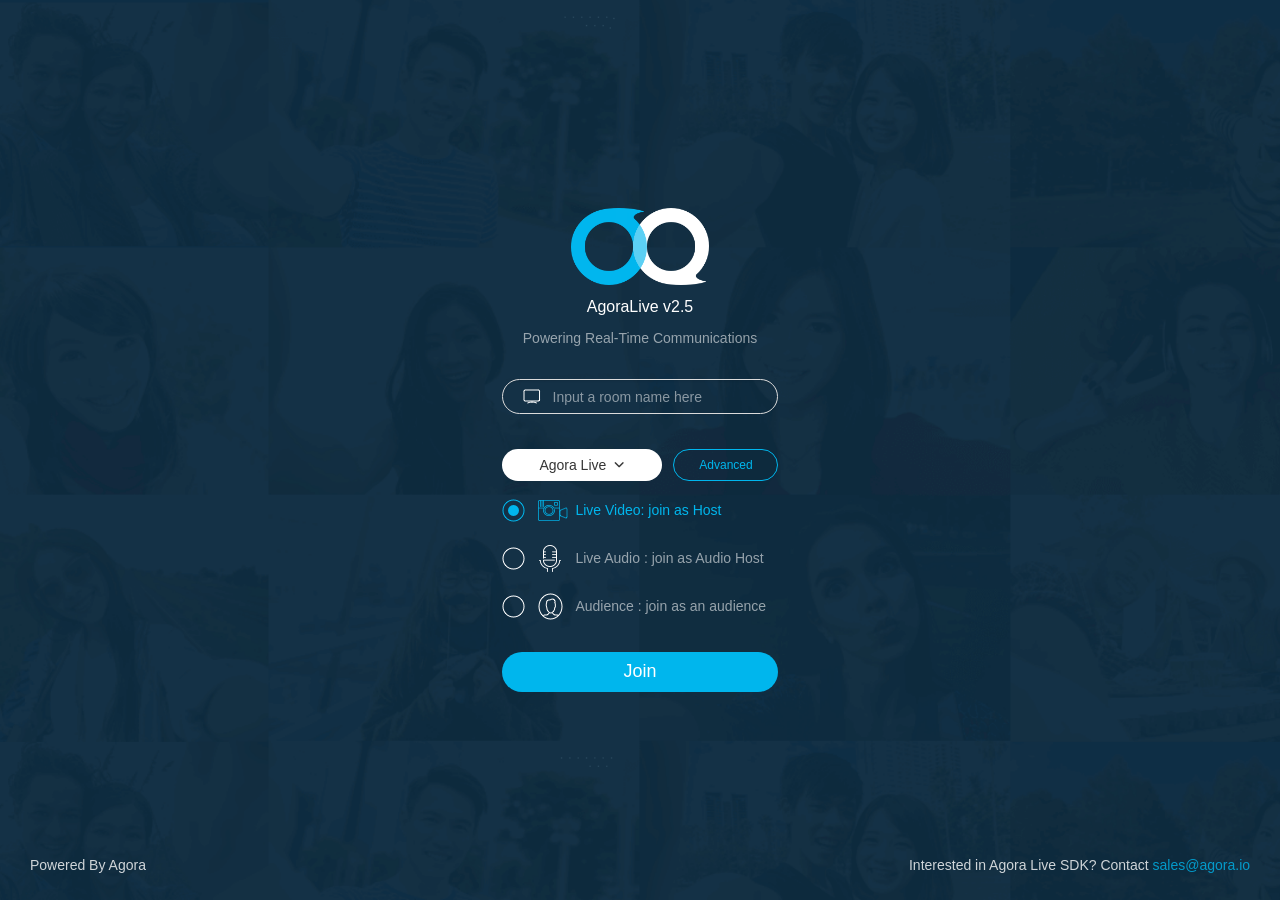
<file: index.html>
<!doctype html>
<html lang=en>
<head>
  <meta charset=utf-8>
  <meta http-equiv=cache-control content="max-age=0">
  <meta name=viewport content="width=device-width,initial-scale=1">
  <link rel="shortcut icon" href=assets/favicon.ico>
  <title>faceLive</title>
  <link href="./assets/css/vendor.css" rel="stylesheet">
  <link href="./assets/css/index.css" rel="stylesheet">
</head>
<body>
<div class=wrapper id=page-index>
  <div class=ag-header></div>
  <div class=ag-main>
    <section class=login-wrapper>
      <div class=login-header><img src=./assets/img/ag-logo.c9b3e10.png alt="">
        <p class=login-title>AgoraLive v2.5</p>
        <p class=login-subtitle>Powering Real-Time Communications</p></div>
      <div class=login-body>
        <div class=columns>
          <div class="column is-12">
            <div id=channel-wrapper class="control has-icons-left"><input id=channel class="ag-rounded input" type=text
                                                                          placeholder="Input a room name here"> <span
              class="icon is-small is-left"> <img
              src=[data-uri]
              alt=""> </span> <span class=validate-icon> </span>
              <div class=validate-msg></div>
            </div>
          </div>
        </div>
        <div id=dropdown-container>
          <div class=dropdown id=baseModeDropdown></div>
          <div class=dropdown id=advanceProfileDropdown>
            <div class=dropdown-trigger><a id=advancedProfile class="ag-rounded button" aria-haspopup=true
                                           aria-controls=advancedOptions> <span>Advanced</span> </a></div>
            <div class=dropdown-menu id=advancedOptions role=menu>
              <div class=dropdown-content>
                <div class=dropdown-item>
                  <div class=control><label class=radio> <input value=vp8 type=radio checked=checked name=transcode>
                    <span>VP8</span> </label> <label class=radio> <input value=h264 type=radio name=transcode> <span>H264</span>
                  </label></div>
                </div>
                <div class=dropdown-item><span>High Stream</span> &nbsp;
                  <div class="select is-rounded"><select id=videoProfile class="ag-rounded is-clipped"> </select></div>
                </div>
                <div class=dropdown-item><span>Low Stream</span> &nbsp;
                  <div class="select is-rounded"><select id=videoProfileLow class="ag-rounded is-clipped"> </select>
                  </div>
                </div>
              </div>
            </div>
          </div>
        </div>
        <div class=columns>
          <div class=column>
            <div id=attendeeMode class=control><label class="radio video"> <input value=video type=radio name=attendee
                                                                                  checked=checked> <span
              class=radio-btn> </span> <span class="radio-img video"> </span> <span class=radio-msg>Live Video: join as Host</span>
            </label> <br> <label class="radio audio-only"> <input value=audio-only type=radio name=attendee> <span
              class=radio-btn> </span> <span class="radio-img audio"> </span> <span class=radio-msg>Live Audio : join as Audio Host</span>
            </label> <br> <label class="radio audience"> <input value=audience type=radio name=attendee> <span
              class=radio-btn> </span> <span class="radio-img audience"> </span> <span class=radio-msg>Audience : join as an audience</span>
            </label></div>
          </div>
        </div>
      </div>
      <div class=login-footer><a id=joinBtn class="ag-rounded button is-info">Join</a></div>
    </section>
  </div>
  <div class=ag-footer><a class=ag-href target=_blank href=https://www.agora.io> <span>Powered By Agora</span> </a>
    <div><span>Interested in Agora Live SDK? Contact </span> <span class=ag-contact>sales@agora.io</span></div>
  </div>
</div>
<script type="text/javascript" src="./assets/js/vendor.5ab2007.js"></script>
<script type="text/javascript" src="./assets/js/index.5ab2007.js"></script>
</body>
</html>
</file>
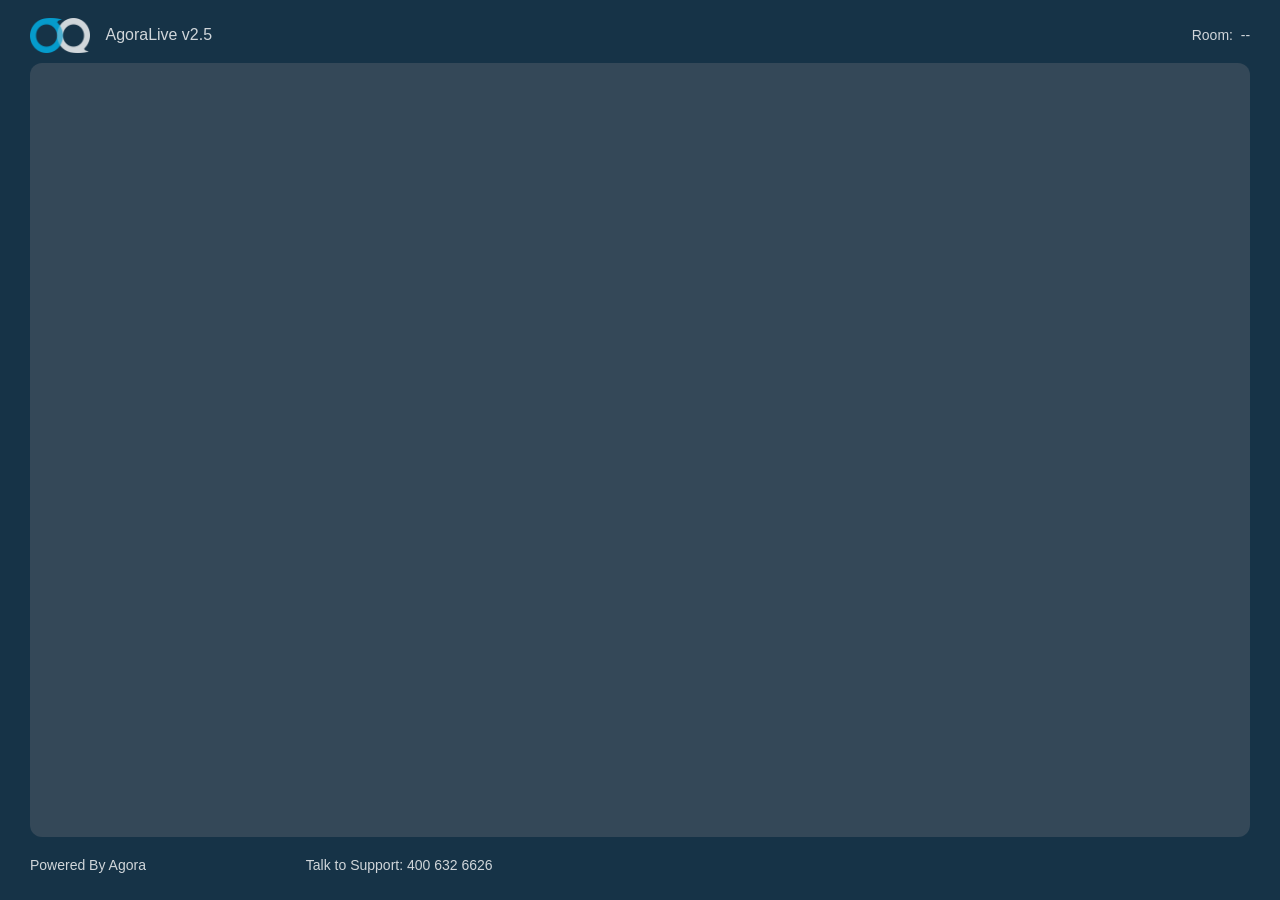
<file: meeting.html>
<!doctype html>
<html lang=en>
<head>
  <meta charset=utf-8>
  <meta http-equiv=cache-control content="max-age=0">
  <meta name=viewport content="width=device-width,initial-scale=1">
  <link rel="shortcut icon" href=assets/favicon.ico>
  <link rel=chrome-webstore-item href=https://chrome.google.com/webstore/detail/minllpmhdgpndnkomcoccfekfegnlikg>
  <title>AgoraLive</title>
  <link href="./assets/css/vendor.css" rel="stylesheet">
  <link href="./assets/css/meeting.css" rel="stylesheet">
</head>
<body>
<div class=wrapper id=page-meeting>
  <div class=ag-header>
    <div class=ag-header-lead><img class=ag-header-logo src=./assets/img/ag-logo.c9b3e10.png alt=""> <span>AgoraLive v2.5</span>
    </div>
    <div class=ag-header-msg> Room:&nbsp; <span id=room-name>--</span></div>
  </div>
  <div class=ag-main>
    <div class=ag-container id=ag-canvas>
      <div class=ag-btn-group><span class="ag-btn exitBtn" title=Exit> <i class="ag-icon icon-call-ends"></i> </span>
        <span class="ag-btn videoControlBtn" title="Enable/Disable Video"> <i class="ag-icon icon-camera"></i> <i
          class="ag-icon icon-camera-off"></i> </span> <span class="ag-btn audioControlBtn"
                                                             title="Enable/Disable Audio"> <i
          class="ag-icon icon-mic"></i> <i class="ag-icon icon-mic-off"></i> </span> <span class="ag-btn shareScreenBtn"
                                                                                           title="Share Screen"> <i
          class="ag-icon icon-screen-share"></i> </span> <span class="ag-btn displayModeBtn"
                                                               title="Switch Display Mode"> <i
          class="ag-icon icon-switch-layout"></i> </span></div>
    </div>
  </div>
  <div class=ag-footer><a class=ag-href target=_blank href=https://www.agora.io> <span>Powered By Agora</span> </a>
    <span>Talk to Support: 400 632 6626</span></div>
</div>
<script> hookSetLocalDescription = RTCPeerConnection.prototype.setLocalDescription;
RTCPeerConnection.prototype.setLocalDescription = function () {
  console.log("hook:", arguments);
  debugger;
  return hookSetLocalDescription(...arguments);
}

hookAddIceCandidate = RTCPeerConnection.prototype.addIceCandidate;
RTCPeerConnection.prototype.addIceCandidate = function () {
  console.log("hook:", arguments);
  debugger;
  return hookAddIceCandidate(...arguments)
} </script>
<script src=https://cdn.agora.io/sdk/web/AgoraRTCSDK-2.5.0.js></script>
<script type="text/javascript" src="./assets/js/vendor.5ab2007.js"></script>
<script type="text/javascript" src="./assets/js/meeting.5ab2007.js"></script>
</body>
</html>
</file>
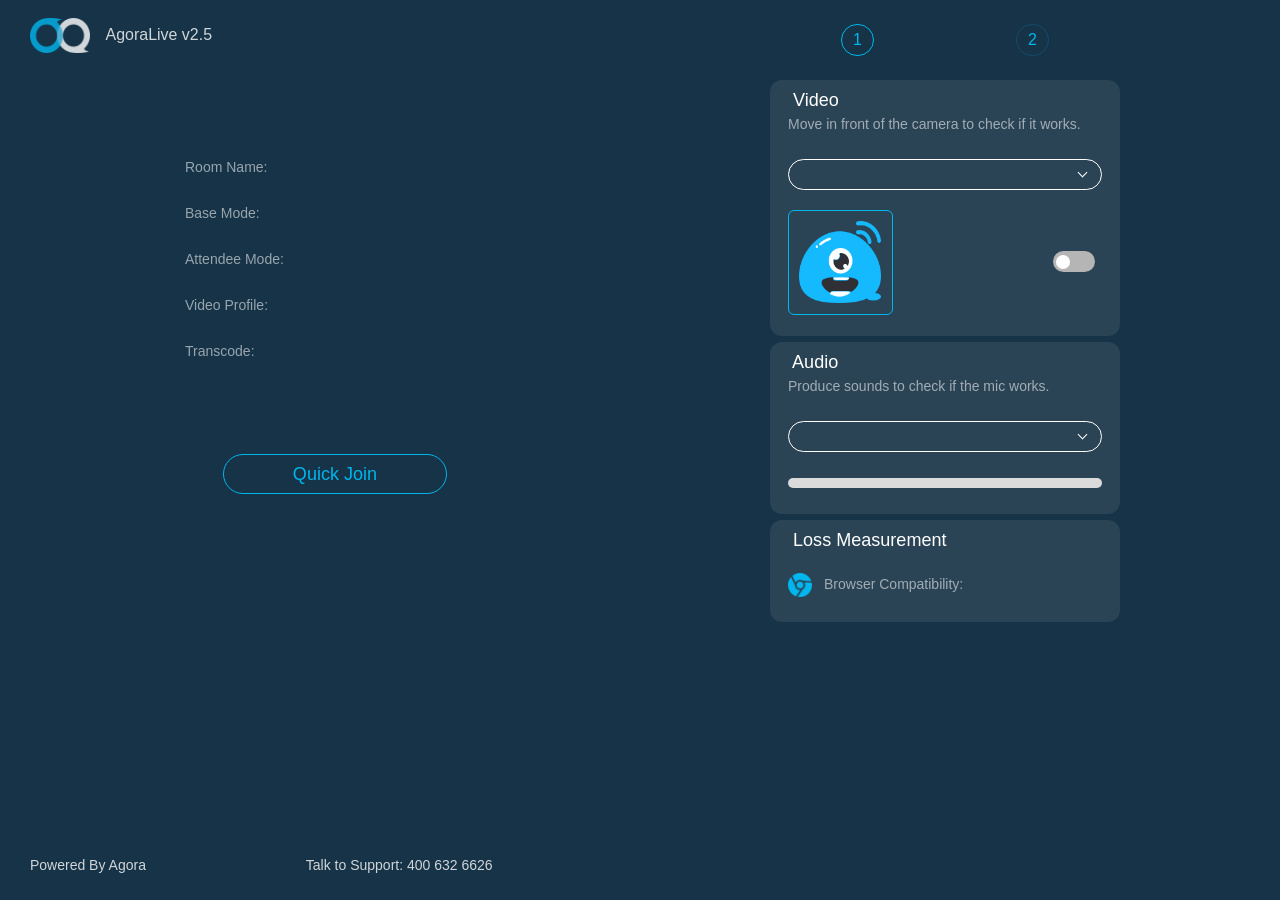
<file: precall.html>
<!doctype html>
<html lang=en>
<head>
  <meta charset=utf-8>
  <meta http-equiv=cache-control content="max-age=0">
  <meta name=viewport content="width=device-width,initial-scale=1">
  <link rel="shortcut icon" href=assets/favicon.ico>
  <title>AgoraLive</title>
  <link href="./assets/css/vendor.css" rel="stylesheet">
  <link href="./assets/css/precall.css" rel="stylesheet">
</head>
<body>
<div class=wrapper id=page-precall>
  <div class=ag-header>
    <div class=ag-header-lead><img class=ag-header-logo src=./assets/img/ag-logo.c9b3e10.png alt=""> <span>AgoraLive v2.5</span>
    </div>
  </div>
  <div class=ag-main>
    <div class="columns ag-container">
      <div class=column>
        <div class=ag-info><p>Room Name: <span id=channel></span></p>
          <p>Base Mode: <span id=baseMode></span></p>
          <p>Attendee Mode: <span id=attendeeMode></span></p>
          <p>Video Profile: <span id=videoProfile></span></p>
          <p>Transcode: <span id=transcode></span></p>
          <div class=ag-info-footer><a id=quickJoinBtn class="ag-rounded button"> <span>Quick Join</span> </a></div>
        </div>
      </div>
      <div class=column>
        <div class=ag-cards>
          <section class=ag-cards-title>
            <div class=ag-steps>
              <div id=stepOne class="step active">1</div>
              <div id=stepTwo class=step>2</div>
            </div>
          </section>
          <section class=ag-card id=videoCard>
            <div class=ag-card-header><span> <i class="ag-icon ag-icon-video-24"></i> </span> <span>Video</span></div>
            <div class=ag-card-tip> Move in front of the camera to check if it works.</div>
            <div class=ag-card-body>
              <div class=initial>
                <div class="select ag-select"><select class="is-clipped ag-rounded" id=videoDevice> </select></div>
                <div class=ag-video-test>
                  <div id=videoItem></div>
                  <div class=field id=enableVideoSwitch><input id=enableVideo type=checkbox name=enableVideo
                                                               class="switch is-rounded is-success"> <label
                    for=enableVideo></label></div>
                </div>
              </div>
              <div class=result></div>
            </div>
          </section>
          <section class=ag-card id=audioCard>
            <div class=ag-card-header><span> <i class="ag-icon ag-icon-audio-24"></i> </span> <span>Audio</span></div>
            <div class=ag-card-tip> Produce sounds to check if the mic works.</div>
            <div class=ag-card-body>
              <div class=initial>
                <div class="select ag-select"><select class="is-clipped ag-rounded" id=audioDevice> </select></div>
                <div class=ag-audio-test><span> <i class="ag-icon ag-icon-audio-24"></i> </span>
                  <progress id=volume class="progress is-small is-info" value=0 max=100></progress>
                </div>
              </div>
              <div class=result></div>
            </div>
          </section>
          <section class=ag-card id=connectCard>
            <div class=ag-card-header><span> <i class="ag-icon ag-icon-connect-24"></i> </span>
              <span>Loss Measurement</span></div>
            <div class="ag-card-body ag-connect-test">
              <div class=ag-browser-test><img
                src=[data-uri]
                alt="">
                <p>Browser Compatibility: <span id=compatibility></span></p></div>
            </div>
          </section>
        </div>
      </div>
    </div>
  </div>
  <div class=ag-footer><a class=ag-href target=_blank href=https://www.agora.io> <span>Powered By Agora</span> </a>
    <span>Talk to Support: 400 632 6626</span></div>
</div>
<script src=https://cdn.agora.io/sdk/web/AgoraRTCSDK-2.5.0.js></script>
<script type="text/javascript" src="./assets/js/vendor.5ab2007.js"></script>
<script type="text/javascript" src="./assets/js/precall.5ab2007.js"></script>
</body>
</html>
</file>
<file: assets/css/index.css>
@font-face{font-family:icons;src:url(../../assets/fonts/icons.70c137e.eot);src:url(../../assets/fonts/icons.70c137e.eot?#iefix) format("embedded-opentype"),url([data-uri]) format("woff"),url(../../assets/fonts/icons.8ff4a31.ttf) format("truetype");font-weight:400;font-style:normal}.ag-icon{font-family:icons;display:inline-block;vertical-align:middle;line-height:1;font-weight:400;font-style:normal;speak:none;text-decoration:inherit;text-transform:none;text-rendering:auto;-webkit-font-smoothing:antialiased;-moz-osx-font-smoothing:grayscale}.icon-arrow-down:before{content:"\F101"}.icon-call-ends:before{content:"\F102"}.icon-camera-off:before{content:"\F103"}.icon-camera:before{content:"\F104"}.icon-correct:before{content:"\F105"}.icon-ctrl:before{content:"\F106"}.icon-invisible:before{content:"\F107"}.icon-mic-off:before{content:"\F108"}.icon-mic:before{content:"\F109"}.icon-screen-share:before{content:"\F10A"}.icon-switch-layout:before{content:"\F10B"}.icon-visible:before{content:"\F10C"}.icon-wrong:before{content:"\F10D"}html{font-size:14px;height:100%;min-height:100%}@media (max-width:768px){html{font-size:12px}}body{height:100%;min-height:100%}img{vertical-align:middle;max-width:100%}video{max-width:unset}.ag-footer,.ag-header{position:absolute;height:5rem;width:100%;opacity:.8;color:#fff}.ag-header{top:0}.ag-footer{bottom:0}.ag-main{height:100%;width:100%;padding:4.5rem 0;display:-ms-flexbox;display:flex;-ms-flex-flow:column;flex-flow:column;-ms-flex-pack:center;justify-content:center;-ms-flex-align:center;align-items:center;-ms-flex-positive:1;flex-grow:1;position:relative}.ag-rounded{border-radius:1.5rem!important}.ag-href{cursor:pointer}.ag-href,.ag-href:hover{color:#fff}#page-index{background:url(../../assets/img/ag-index-background.1e03e60.png) 50% no-repeat;background-size:cover;position:relative;min-height:100%;-ms-flex-pack:center;justify-content:center;-ms-flex-flow:column;flex-flow:column}#page-index,#page-index .ag-footer{display:-ms-flexbox;display:flex;-ms-flex-align:center;align-items:center}#page-index .ag-footer{padding:0 2.14rem;-ms-flex-pack:justify;justify-content:space-between}#page-index .ag-contact{color:#00b6ed}.login-wrapper{max-width:21rem;font-size:1rem}.login-header{text-align:center;margin:2.14rem 0}.login-header p{margin:.71rem 0}.login-header img{width:50%}.login-footer{text-align:center;margin:2.14rem 0}.login-title{font-size:1.14rem;color:#fff}.login-subtitle{color:hsla(0,0%,100%,.56)}#channel{background:transparent;color:#fff;padding:.57rem 3.57rem;height:2.5rem;margin-bottom:1rem}#channel-wrapper>span{height:2.5rem!important}#channel-wrapper.has-icons-left .icon.is-left{left:1.07rem}#channel:focus:not(.is-success):not(.is-danger){border-color:#00b6ed}#channel::-webkit-input-placeholder{color:#fff;opacity:.5}#baseMode{font-size:1rem;width:11.43rem;border:.07rem solid transparent!important}#joinBtn{width:100%;font-size:1.28rem;padding:.71rem;background:#00b6ed}#joinBtn:hover{box-shadow:0 .14rem .14rem .07rem #0056ed;transition:box-shadow .1s ease-in-out}#advancedProfile{width:7.5rem;font-size:.86rem;height:2.29rem;color:#00b6ed;background:transparent;border:.07rem solid #00b6ed}#advancedProfilehover{transition:background .1s ease-in-out;background:#004a65}#attendeeMode{line-height:1.3}#attendeeMode input[type=radio]{position:fixed;left:1000rem}#attendeeMode input[type=radio]:checked+.radio-btn{background-size:cover;background:url([data-uri]) no-repeat 50%}#attendeeMode input[type=radio]:checked+.radio-btn+.radio-img.video{background:url([data-uri]) no-repeat 50%}#attendeeMode input[type=radio]:checked+.radio-btn+.radio-img.audio{background:url([data-uri]) no-repeat 50%}#attendeeMode input[type=radio]:checked+.radio-btn+.radio-img.audience{background:url([data-uri]) no-repeat 50%}#attendeeMode input[type=radio]:checked+.radio-btn+.radio-img+.radio-msg{color:#00b6ed;opacity:1}#attendeeMode .radio{display:-ms-flexbox;display:flex;-ms-flex-align:center;align-items:center}#attendeeMode .radio-img{width:30px;height:30px}#attendeeMode .radio-img.video{position:relative;left:.21rem;background-size:cover;background:url([data-uri]) no-repeat 50%}#attendeeMode .radio-img.audio{background:url([data-uri]) no-repeat 50%}#attendeeMode .radio-img.audience{background:url([data-uri]) no-repeat 50%}#attendeeMode .radio-btn{width:24px;height:24px;margin-right:.71rem;background:url([data-uri]) no-repeat 50%}#attendeeMode .radio-msg{margin-left:.71rem;color:hsla(0,0%,100%,.56)}#baseModeOptions .dropdown-item{text-align:center;padding:.57rem;cursor:pointer}#baseModeOptions .dropdown-item:hover{background:#e8ecee}#baseModeOptions .dropdown-item:hover p:first-child{color:#00b6ed}#baseModeOptions .dropdown-item p:first-child{font-size:1rem;font-weight:700;color:#163347}#baseModeOptions .dropdown-item hr{margin:.71rem}#baseModeOptions .dropdown-item p:nth-child(3){font-size:.86rem;color:rgba(0,0,0,.5)}#advancedOptions{font-size:1rem;width:23rem}#advancedOptions .dropdown-content{border-radius:.86rem;border:.07rem solid #00b6ed;background:#004a65;text-align:center;padding:.86rem .21rem;cursor:pointer}#advancedOptions .dropdown-content .dropdown-item{display:-ms-flexbox;display:flex;color:#fff;-ms-flex-align:center;align-items:center;-ms-flex-pack:distribute;justify-content:space-around}#advancedOptions .dropdown-content .dropdown-item select{width:15rem}#advancedOptions .dropdown-item:first-child{color:#fff;white-space:nowrap}#advancedOptions .radio:hover{color:#fff}.validate-msg{animation:b .3s ease-in-out;width:100%;position:relative;color:#d0021b;text-align:center}.validate-icon{position:absolute;right:-2.5rem;top:0;color:#d0021b;font-size:2rem;display:-ms-inline-flexbox;display:inline-flex;-ms-flex-pack:center;justify-content:center;-ms-flex-align:center;align-items:center}.validate-icon>.icon-wrong{color:#d0021b}.validate-icon>.icon-correct{color:#7ed321}#dropdown-container{display:-ms-flexbox;display:flex;-ms-flex-pack:justify;justify-content:space-between;-ms-flex:1 1 0px;flex:1 1 0;margin-bottom:1rem}.dropdown.is-active .dropdown-menu{animation:a .25s ease-in-out}.dropdown.is-active #advancedProfile{transition:background .1s ease-in-out;background:#004a65}@keyframes a{0%{opacity:0;transform:scale(.92) translateY(-4px)}to{opacity:1;transform:scale(none) translate(none)}}@keyframes b{0%{opacity:0;max-height:0}to{opacity:1;max-height:2.5rem}}
</file>
<file: assets/css/meeting.css>
@font-face{font-family:icons;src:url(../../assets/fonts/icons.70c137e.eot);src:url(../../assets/fonts/icons.70c137e.eot?#iefix) format("embedded-opentype"),url([data-uri]) format("woff"),url(../../assets/fonts/icons.8ff4a31.ttf) format("truetype");font-weight:400;font-style:normal}.ag-icon{font-family:icons;display:inline-block;vertical-align:middle;line-height:1;font-weight:400;font-style:normal;speak:none;text-decoration:inherit;text-transform:none;text-rendering:auto;-webkit-font-smoothing:antialiased;-moz-osx-font-smoothing:grayscale}.icon-arrow-down:before{content:"\F101"}.icon-call-ends:before{content:"\F102"}.icon-camera-off:before{content:"\F103"}.icon-camera:before{content:"\F104"}.icon-correct:before{content:"\F105"}.icon-ctrl:before{content:"\F106"}.icon-invisible:before{content:"\F107"}.icon-mic-off:before{content:"\F108"}.icon-mic:before{content:"\F109"}.icon-screen-share:before{content:"\F10A"}.icon-switch-layout:before{content:"\F10B"}.icon-visible:before{content:"\F10C"}.icon-wrong:before{content:"\F10D"}html{font-size:14px;height:100%;min-height:100%}@media (max-width:768px){html{font-size:12px}}body{height:100%;min-height:100%}img{vertical-align:middle;max-width:100%}video{max-width:unset}.ag-footer,.ag-header{position:absolute;height:5rem;width:100%;opacity:.8;color:#fff}.ag-header{top:0}.ag-footer{bottom:0}.ag-main{height:100%;width:100%;padding:4.5rem 0;display:-ms-flexbox;display:flex;-ms-flex-flow:column;flex-flow:column;-ms-flex-pack:center;justify-content:center;-ms-flex-align:center;align-items:center;-ms-flex-positive:1;flex-grow:1;position:relative}.ag-rounded{border-radius:1.5rem!important}.ag-href{cursor:pointer}.ag-href,.ag-href:hover{color:#fff}#page-meeting{background:#163347;height:100%}#page-meeting #addExtensionBtn{margin:0 auto}#page-meeting .ag-header{padding:1.43rem 2.14rem;display:-ms-flexbox;display:flex;-ms-flex-pack:justify;justify-content:space-between;-ms-flex-align:center;align-items:center}#page-meeting .ag-header-lead{font-size:1.14rem;line-height:2.5rem}#page-meeting .ag-header-logo{width:4.29rem;height:2.5rem;margin-right:.86rem}#page-meeting .ag-footer{padding:0 2.14rem;display:-ms-flexbox;display:flex;-ms-flex-align:center;align-items:center}#page-meeting .ag-footer :first-child{margin-right:5.71rem}#page-meeting .ag-container{width:calc(100% - 4.29rem);height:100%;margin:0 auto;background:#344858;border-radius:.86rem;position:relative}#page-meeting .ag-btn-group{height:5rem;width:100%;margin:0 auto;position:absolute;bottom:0;background:transparent;z-index:2;display:-ms-flexbox;display:flex;-ms-flex-pack:distribute;justify-content:space-around;-ms-flex-align:center;align-items:center}#page-meeting .ag-btn-group.active,#page-meeting .ag-btn-group:hover{background:rgba(18,74,99,.8)}#page-meeting .ag-btn-group.active .ag-btn,#page-meeting .ag-btn-group:hover .ag-btn{opacity:1}#page-meeting .ag-btn{z-index:1;opacity:0;color:#fff;font-size:35px;cursor:pointer;display:-ms-inline-flexbox;display:inline-flex;-ms-flex-pack:center;justify-content:center;-ms-flex-align:center;align-items:center}#page-meeting .ag-btn .ag-icon{line-height:35px}#page-meeting .ag-btn:hover{color:#00b6ed}#page-meeting .ag-btn.disabled,#page-meeting .ag-btn.disabled:hover{color:hsla(0,0%,100%,.56)!important;cursor:not-allowed}#page-meeting .ag-btn.off .icon-camera-off,#page-meeting .ag-btn.off .icon-invisible,#page-meeting .ag-btn.off .icon-mic-off{display:inline-block}#page-meeting .ag-btn .icon-camera-off,#page-meeting .ag-btn .icon-invisible,#page-meeting .ag-btn .icon-mic-off,#page-meeting .ag-btn.off .icon-camera,#page-meeting .ag-btn.off .icon-mic,#page-meeting .ag-btn.off .icon-visible{display:none}#page-meeting .ag-btn .icon-camera,#page-meeting .ag-btn .icon-mic,#page-meeting .ag-btn .icon-visible{display:inline-block}#page-meeting .video-item{border-radius:.5rem;border:.14rem solid #00b6ed;background:url(../../assets/img/avatar.800de06.png) 50% no-repeat;height:100%;width:100%;position:relative}#page-meeting .video-item div{border-radius:.5rem}.container__grid{display:grid;grid-gap:10px;justify-items:center;grid-template-rows:repeat(12,auto);grid-template-columns:repeat(24,auto)}.container__flex,.container__grid{-ms-flex-align:center;align-items:center}.container__flex{display:-ms-flexbox;display:flex;-ms-flex-pack:center;justify-content:center;-ms-flex-flow:wrap;flex-flow:wrap;overflow-y:hidden}.video-item video{-o-object-fit:cover!important;object-fit:cover!important}.window__fit video{-o-object-fit:contain!important;object-fit:contain!important}.fullscreen{position:fixed!important;width:100%!important;height:100%!important;z-index:1!important;left:0!important;top:0!important;background:#344858}.container__grid .video-item{width:100%;height:100%}.video-item{position:relative}.video-item-box{position:absolute;left:0;top:0;z-index:1;background:rgba(0,0,0,.3);font-size:.5rem;color:#fff}
</file>
<file: assets/css/precall.css>
@font-face{font-family:icons;src:url(../../assets/fonts/icons.70c137e.eot);src:url(../../assets/fonts/icons.70c137e.eot?#iefix) format("embedded-opentype"),url([data-uri]) format("woff"),url(../../assets/fonts/icons.8ff4a31.ttf) format("truetype");font-weight:400;font-style:normal}.ag-icon{font-family:icons;display:inline-block;vertical-align:middle;line-height:1;font-weight:400;font-style:normal;speak:none;text-decoration:inherit;text-transform:none;text-rendering:auto;-webkit-font-smoothing:antialiased;-moz-osx-font-smoothing:grayscale}.icon-arrow-down:before{content:"\F101"}.icon-call-ends:before{content:"\F102"}.icon-camera-off:before{content:"\F103"}.icon-camera:before{content:"\F104"}.icon-correct:before{content:"\F105"}.icon-ctrl:before{content:"\F106"}.icon-invisible:before{content:"\F107"}.icon-mic-off:before{content:"\F108"}.icon-mic:before{content:"\F109"}.icon-screen-share:before{content:"\F10A"}.icon-switch-layout:before{content:"\F10B"}.icon-visible:before{content:"\F10C"}.icon-wrong:before{content:"\F10D"}html{font-size:14px;height:100%;min-height:100%}@media (max-width:768px){html{font-size:12px}}body{height:100%;min-height:100%}img{vertical-align:middle;max-width:100%}video{max-width:unset}.ag-footer,.ag-header{position:absolute;height:5rem;width:100%;opacity:.8;color:#fff}.ag-header{top:0}.ag-footer{bottom:0}.ag-main{height:100%;width:100%;padding:4.5rem 0;display:-ms-flexbox;display:flex;-ms-flex-flow:column;flex-flow:column;-ms-flex-pack:center;justify-content:center;-ms-flex-align:center;align-items:center;-ms-flex-positive:1;flex-grow:1;position:relative}.ag-rounded{border-radius:1.5rem!important}.ag-href{cursor:pointer}.ag-href,.ag-href:hover{color:#fff}#page-precall{background:#163347;min-height:100%;position:relative;-ms-flex-pack:center;justify-content:center;-ms-flex-flow:column;flex-flow:column}#page-precall,#page-precall .ag-header{display:-ms-flexbox;display:flex;-ms-flex-align:center;align-items:center}#page-precall .ag-header{padding:1.43rem 2.14rem;-ms-flex-pack:justify;justify-content:space-between}#page-precall .ag-header-lead{font-size:1.14rem;line-height:2.5rem}#page-precall .ag-header-logo{width:4.29rem;height:2.5rem;margin-right:.86rem}#page-precall .ag-footer{padding:0 2.14rem;display:-ms-flexbox;display:flex;-ms-flex-align:center;align-items:center}#page-precall .ag-footer :first-child{margin-right:5.71rem}#page-precall .ag-container{width:calc(100% - 4.29rem);margin:0 auto;-ms-flex-positive:1;flex-grow:1}#page-precall .ag-info{font-size:1rem;color:hsla(0,0%,100%,.56);line-height:3.3;width:21.43rem;margin:5rem auto}#page-precall .ag-info-footer{margin:5.71rem 0 0;text-align:center}#page-precall .ag-cards{position:relative}#page-precall .ag-card{background:hsla(0,0%,85%,.1);padding:.5rem 1.29rem;color:#fff;margin:.43rem auto;border-radius:.86rem;max-width:25rem}#page-precall .ag-card-header{font-size:1.29rem}#page-precall .ag-card-header .ag-icon{font-size:2.57rem}#page-precall .ag-card-body{margin:1rem 0;position:relative}#page-precall .ag-card-body .initial>div{margin:.71rem 0}#page-precall .ag-card-tip{color:hsla(0,0%,100%,.56)}#page-precall .ag-cards-title{padding:0 4.29rem;position:absolute;top:-4rem;-ms-flex-pack:center;justify-content:center}#page-precall .ag-cards-title,#page-precall .ag-steps{width:100%;display:-ms-flexbox;display:flex;-ms-flex-align:center;align-items:center}#page-precall .ag-steps{max-width:25rem;-ms-flex-pack:distribute;justify-content:space-around}#page-precall .ag-steps>.step{color:#00b6ed;font-size:1.14rem;width:2.29rem;height:2.29rem;border-radius:50%;border:.14rem solid rgba(0,182,237,.2);display:-ms-flexbox;display:flex;-ms-flex-pack:center;justify-content:center;-ms-flex-align:center;align-items:center;cursor:pointer}#page-precall .ag-steps>.step.active{border-color:#00b6ed;transition:border .2s ease-in-out}#page-precall .ag-select{width:100%;max-width:25rem}#page-precall .ag-select>select{border:.07rem solid #fff;background:transparent;color:#fff;padding-left:1rem}#page-precall .ag-video-test{-ms-flex-pack:justify;justify-content:space-between}#page-precall .ag-audio-test,#page-precall .ag-video-test{display:-ms-flexbox;display:flex;-ms-flex-align:center;align-items:center;max-width:25rem}#page-precall .ag-audio-test .ag-icon{color:#00b6ed;font-size:2.29rem}#page-precall .ag-browser-test{display:-ms-flexbox;display:flex;max-width:25rem;-ms-flex-align:center;align-items:center}#page-precall .ag-browser-test>img{width:1.71rem;height:1.71rem}#page-precall .ag-browser-test>p{color:hsla(0,0%,100%,.56);padding:.43rem .86rem;font-size:1rem}#page-precall .ag-test-result{font-size:1.14rem;color:hsla(0,0%,100%,.56);line-height:3}#page-precall .select:not(.is-multiple):after{border-color:#fff!important}#page-precall #quickJoinBtn{width:16.07rem;font-size:1.29rem;height:2.86rem;color:#00b6ed;background:transparent;border:.07rem solid #00b6ed}#page-precall #quickJoinBtn:hover{transition:background .1s ease-in-out;background:#004a65}#page-precall #videoItem{display:inline-block;border-radius:.43rem;border:.14rem solid #00b6ed;background:url(../../assets/img/avatar.800de06.png) 50% no-repeat;background-size:80% 80%;height:7.5rem;width:7.5rem}#page-precall .progress{-ms-flex-positive:1;flex-grow:1}#page-precall #audioDevice,#page-precall #videoDevice,#page-precall .ag-connect-test{width:100%;max-width:25rem}#page-precall #audioDevice option,#page-precall #videoDevice option,#page-precall .ag-connect-test option{color:#000}#page-precall #testDuration{display:none;border-radius:1rem;background-color:#00b6ed;height:100%;width:100%;height:10px;display:inherit!important;background-image:linear-gradient(45deg,hsla(0,0%,100%,.15) 25%,transparent 0,transparent 50%,hsla(0,0%,100%,.15) 0,hsla(0,0%,100%,.15) 75%,transparent 0,transparent);background-size:40px 40px;animation:a 1s linear infinite,b 10s linear;animation-play-state:running}#page-precall #testDuration:before{content:"";border-radius:1rem;position:absolute;width:100%;height:10px;background:hsla(0,0%,100%,.56);opacity:.3}@keyframes a{0%{background-position-x:0}to{background-position-x:40px}}@keyframes b{0%{max-width:0}to{max-width:25rem}}
</file>
